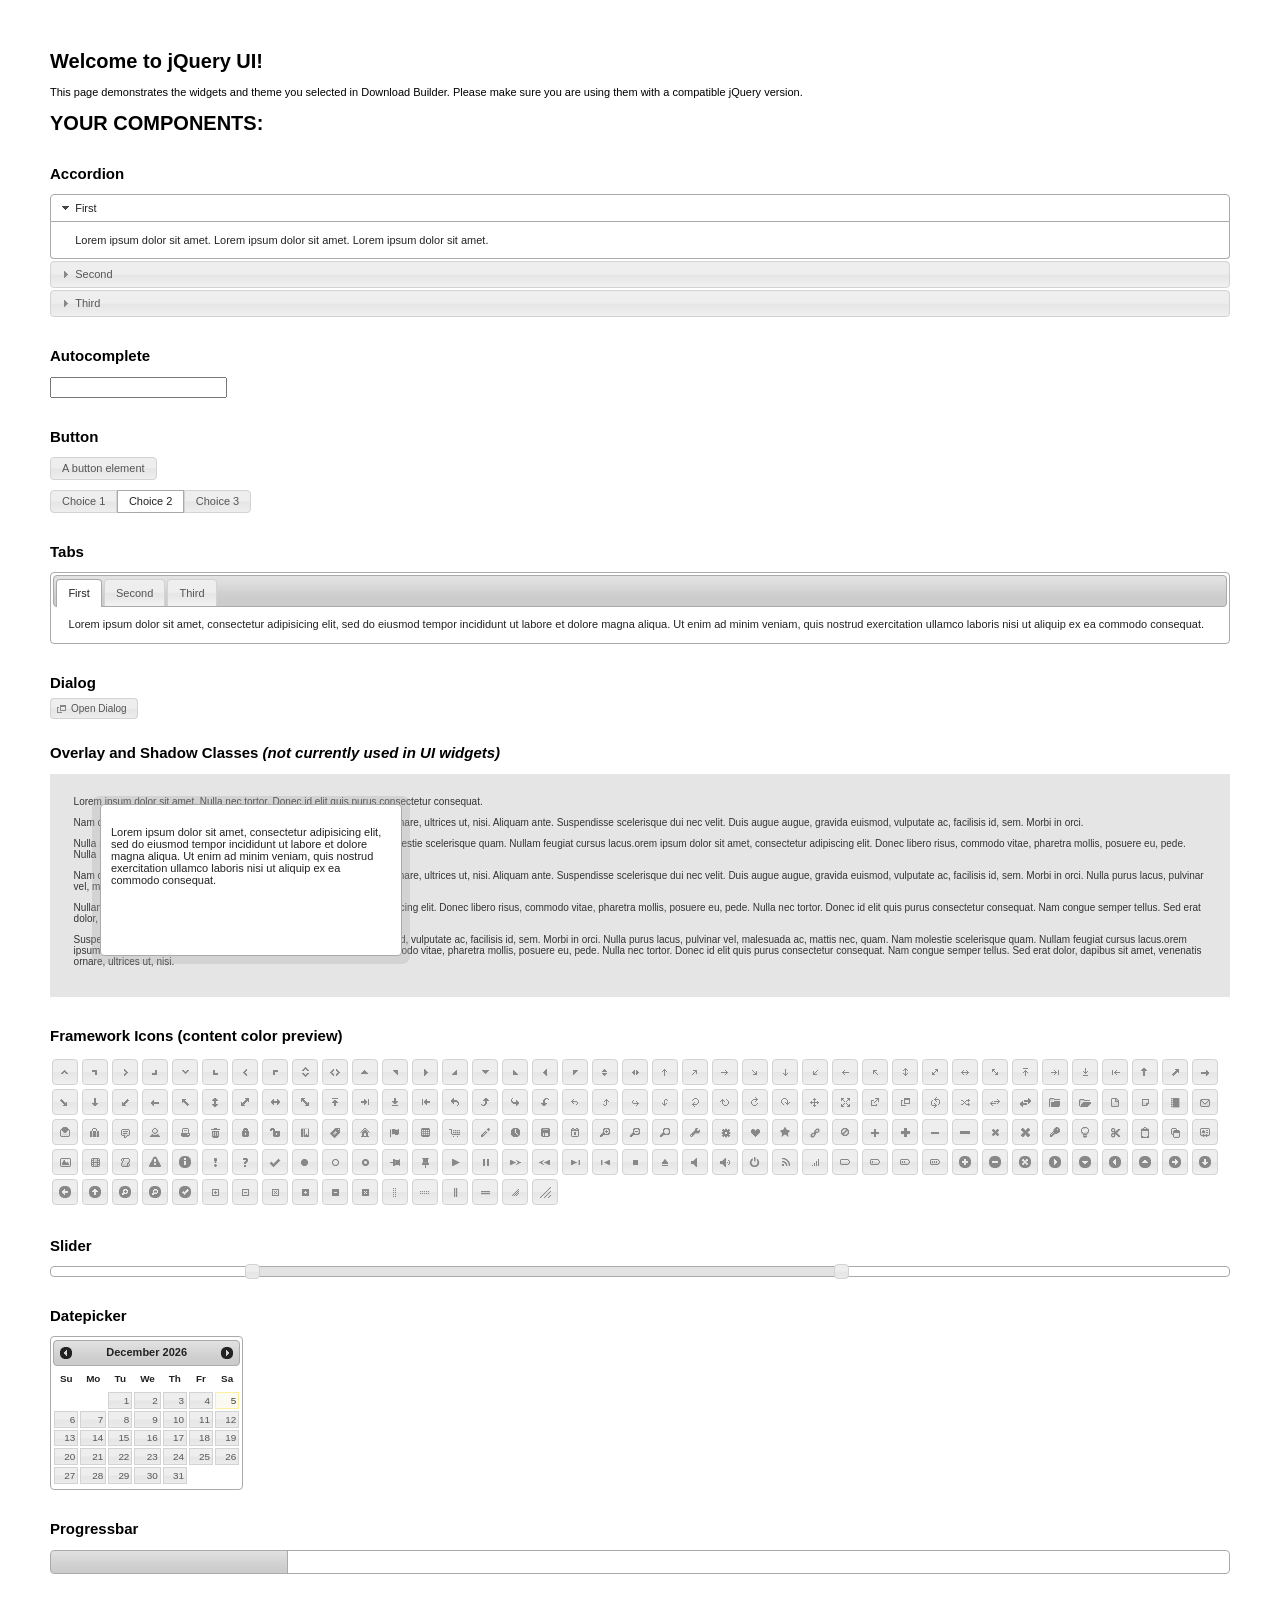
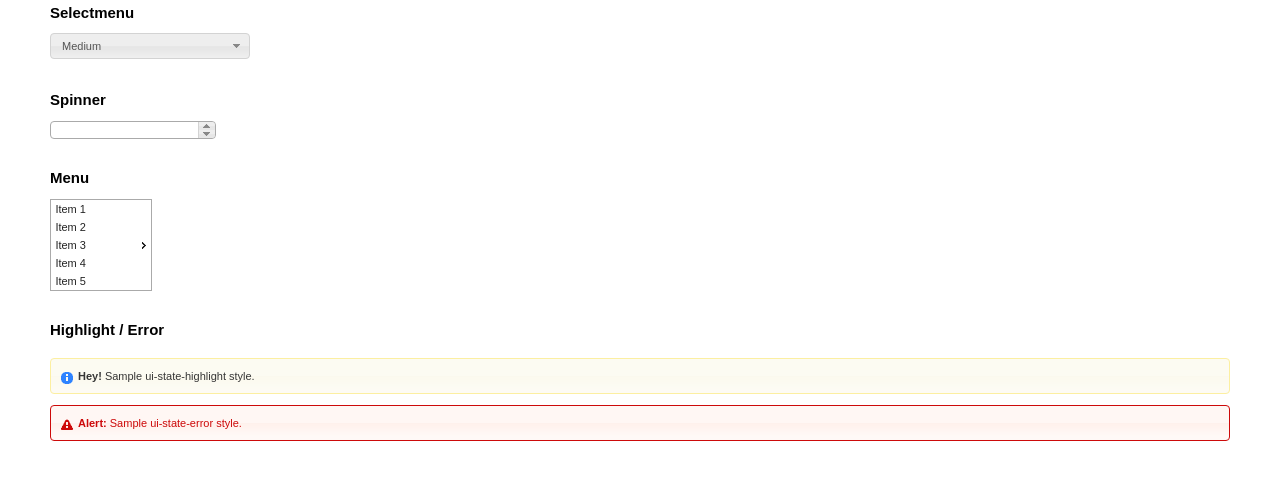
<file: assets/jquery-ui-1.11.4/index.html>
<!doctype html>
<html lang="us">
<head>
	<meta charset="utf-8">
	<title>jQuery UI Example Page</title>
	<link href="jquery-ui.css" rel="stylesheet">
	<style>
	body{
		font: 62.5% "Trebuchet MS", sans-serif;
		margin: 50px;
	}
	.demoHeaders {
		margin-top: 2em;
	}
	#dialog-link {
		padding: .4em 1em .4em 20px;
		text-decoration: none;
		position: relative;
	}
	#dialog-link span.ui-icon {
		margin: 0 5px 0 0;
		position: absolute;
		left: .2em;
		top: 50%;
		margin-top: -8px;
	}
	#icons {
		margin: 0;
		padding: 0;
	}
	#icons li {
		margin: 2px;
		position: relative;
		padding: 4px 0;
		cursor: pointer;
		float: left;
		list-style: none;
	}
	#icons span.ui-icon {
		float: left;
		margin: 0 4px;
	}
	.fakewindowcontain .ui-widget-overlay {
		position: absolute;
	}
	select {
		width: 200px;
	}
	</style>
</head>
<body>

<h1>Welcome to jQuery UI!</h1>

<div class="ui-widget">
	<p>This page demonstrates the widgets and theme you selected in Download Builder. Please make sure you are using them with a compatible jQuery version.</p>
</div>

<h1>YOUR COMPONENTS:</h1>


<!-- Accordion -->
<h2 class="demoHeaders">Accordion</h2>
<div id="accordion">
	<h3>First</h3>
	<div>Lorem ipsum dolor sit amet. Lorem ipsum dolor sit amet. Lorem ipsum dolor sit amet.</div>
	<h3>Second</h3>
	<div>Phasellus mattis tincidunt nibh.</div>
	<h3>Third</h3>
	<div>Nam dui erat, auctor a, dignissim quis.</div>
</div>



<!-- Autocomplete -->
<h2 class="demoHeaders">Autocomplete</h2>
<div>
	<input id="autocomplete" title="type &quot;a&quot;">
</div>



<!-- Button -->
<h2 class="demoHeaders">Button</h2>
<button id="button">A button element</button>
<form style="margin-top: 1em;">
	<div id="radioset">
		<input type="radio" id="radio1" name="radio"><label for="radio1">Choice 1</label>
		<input type="radio" id="radio2" name="radio" checked="checked"><label for="radio2">Choice 2</label>
		<input type="radio" id="radio3" name="radio"><label for="radio3">Choice 3</label>
	</div>
</form>



<!-- Tabs -->
<h2 class="demoHeaders">Tabs</h2>
<div id="tabs">
	<ul>
		<li><a href="#tabs-1">First</a></li>
		<li><a href="#tabs-2">Second</a></li>
		<li><a href="#tabs-3">Third</a></li>
	</ul>
	<div id="tabs-1">Lorem ipsum dolor sit amet, consectetur adipisicing elit, sed do eiusmod tempor incididunt ut labore et dolore magna aliqua. Ut enim ad minim veniam, quis nostrud exercitation ullamco laboris nisi ut aliquip ex ea commodo consequat.</div>
	<div id="tabs-2">Phasellus mattis tincidunt nibh. Cras orci urna, blandit id, pretium vel, aliquet ornare, felis. Maecenas scelerisque sem non nisl. Fusce sed lorem in enim dictum bibendum.</div>
	<div id="tabs-3">Nam dui erat, auctor a, dignissim quis, sollicitudin eu, felis. Pellentesque nisi urna, interdum eget, sagittis et, consequat vestibulum, lacus. Mauris porttitor ullamcorper augue.</div>
</div>



<!-- Dialog NOTE: Dialog is not generated by UI in this demo so it can be visually styled in themeroller-->
<h2 class="demoHeaders">Dialog</h2>
<p><a href="#" id="dialog-link" class="ui-state-default ui-corner-all"><span class="ui-icon ui-icon-newwin"></span>Open Dialog</a></p>

<h2 class="demoHeaders">Overlay and Shadow Classes <em>(not currently used in UI widgets)</em></h2>
<div style="position: relative; width: 96%; height: 200px; padding:1% 2%; overflow:hidden;" class="fakewindowcontain">
	<p>Lorem ipsum dolor sit amet,  Nulla nec tortor. Donec id elit quis purus consectetur consequat. </p><p>Nam congue semper tellus. Sed erat dolor, dapibus sit amet, venenatis ornare, ultrices ut, nisi. Aliquam ante. Suspendisse scelerisque dui nec velit. Duis augue augue, gravida euismod, vulputate ac, facilisis id, sem. Morbi in orci. </p><p>Nulla purus lacus, pulvinar vel, malesuada ac, mattis nec, quam. Nam molestie scelerisque quam. Nullam feugiat cursus lacus.orem ipsum dolor sit amet, consectetur adipiscing elit. Donec libero risus, commodo vitae, pharetra mollis, posuere eu, pede. Nulla nec tortor. Donec id elit quis purus consectetur consequat. </p><p>Nam congue semper tellus. Sed erat dolor, dapibus sit amet, venenatis ornare, ultrices ut, nisi. Aliquam ante. Suspendisse scelerisque dui nec velit. Duis augue augue, gravida euismod, vulputate ac, facilisis id, sem. Morbi in orci. Nulla purus lacus, pulvinar vel, malesuada ac, mattis nec, quam. Nam molestie scelerisque quam. </p><p>Nullam feugiat cursus lacus.orem ipsum dolor sit amet, consectetur adipiscing elit. Donec libero risus, commodo vitae, pharetra mollis, posuere eu, pede. Nulla nec tortor. Donec id elit quis purus consectetur consequat. Nam congue semper tellus. Sed erat dolor, dapibus sit amet, venenatis ornare, ultrices ut, nisi. Aliquam ante. </p><p>Suspendisse scelerisque dui nec velit. Duis augue augue, gravida euismod, vulputate ac, facilisis id, sem. Morbi in orci. Nulla purus lacus, pulvinar vel, malesuada ac, mattis nec, quam. Nam molestie scelerisque quam. Nullam feugiat cursus lacus.orem ipsum dolor sit amet, consectetur adipiscing elit. Donec libero risus, commodo vitae, pharetra mollis, posuere eu, pede. Nulla nec tortor. Donec id elit quis purus consectetur consequat. Nam congue semper tellus. Sed erat dolor, dapibus sit amet, venenatis ornare, ultrices ut, nisi. </p>

	<!-- ui-dialog -->
	<div class="ui-overlay"><div class="ui-widget-overlay"></div><div class="ui-widget-shadow ui-corner-all" style="width: 302px; height: 152px; position: absolute; left: 50px; top: 30px;"></div></div>
	<div style="position: absolute; width: 280px; height: 130px;left: 50px; top: 30px; padding: 10px;" class="ui-widget ui-widget-content ui-corner-all">
		<div class="ui-dialog-content ui-widget-content" style="background: none; border: 0;">
			<p>Lorem ipsum dolor sit amet, consectetur adipisicing elit, sed do eiusmod tempor incididunt ut labore et dolore magna aliqua. Ut enim ad minim veniam, quis nostrud exercitation ullamco laboris nisi ut aliquip ex ea commodo consequat.</p>
		</div>
	</div>

</div>

<!-- ui-dialog -->
<div id="dialog" title="Dialog Title">
	<p>Lorem ipsum dolor sit amet, consectetur adipisicing elit, sed do eiusmod tempor incididunt ut labore et dolore magna aliqua. Ut enim ad minim veniam, quis nostrud exercitation ullamco laboris nisi ut aliquip ex ea commodo consequat.</p>
</div>



<h2 class="demoHeaders">Framework Icons (content color preview)</h2>
<ul id="icons" class="ui-widget ui-helper-clearfix">
	<li class="ui-state-default ui-corner-all" title=".ui-icon-carat-1-n"><span class="ui-icon ui-icon-carat-1-n"></span></li>
	<li class="ui-state-default ui-corner-all" title=".ui-icon-carat-1-ne"><span class="ui-icon ui-icon-carat-1-ne"></span></li>
	<li class="ui-state-default ui-corner-all" title=".ui-icon-carat-1-e"><span class="ui-icon ui-icon-carat-1-e"></span></li>
	<li class="ui-state-default ui-corner-all" title=".ui-icon-carat-1-se"><span class="ui-icon ui-icon-carat-1-se"></span></li>
	<li class="ui-state-default ui-corner-all" title=".ui-icon-carat-1-s"><span class="ui-icon ui-icon-carat-1-s"></span></li>
	<li class="ui-state-default ui-corner-all" title=".ui-icon-carat-1-sw"><span class="ui-icon ui-icon-carat-1-sw"></span></li>
	<li class="ui-state-default ui-corner-all" title=".ui-icon-carat-1-w"><span class="ui-icon ui-icon-carat-1-w"></span></li>
	<li class="ui-state-default ui-corner-all" title=".ui-icon-carat-1-nw"><span class="ui-icon ui-icon-carat-1-nw"></span></li>
	<li class="ui-state-default ui-corner-all" title=".ui-icon-carat-2-n-s"><span class="ui-icon ui-icon-carat-2-n-s"></span></li>
	<li class="ui-state-default ui-corner-all" title=".ui-icon-carat-2-e-w"><span class="ui-icon ui-icon-carat-2-e-w"></span></li>
	<li class="ui-state-default ui-corner-all" title=".ui-icon-triangle-1-n"><span class="ui-icon ui-icon-triangle-1-n"></span></li>
	<li class="ui-state-default ui-corner-all" title=".ui-icon-triangle-1-ne"><span class="ui-icon ui-icon-triangle-1-ne"></span></li>
	<li class="ui-state-default ui-corner-all" title=".ui-icon-triangle-1-e"><span class="ui-icon ui-icon-triangle-1-e"></span></li>
	<li class="ui-state-default ui-corner-all" title=".ui-icon-triangle-1-se"><span class="ui-icon ui-icon-triangle-1-se"></span></li>
	<li class="ui-state-default ui-corner-all" title=".ui-icon-triangle-1-s"><span class="ui-icon ui-icon-triangle-1-s"></span></li>
	<li class="ui-state-default ui-corner-all" title=".ui-icon-triangle-1-sw"><span class="ui-icon ui-icon-triangle-1-sw"></span></li>
	<li class="ui-state-default ui-corner-all" title=".ui-icon-triangle-1-w"><span class="ui-icon ui-icon-triangle-1-w"></span></li>
	<li class="ui-state-default ui-corner-all" title=".ui-icon-triangle-1-nw"><span class="ui-icon ui-icon-triangle-1-nw"></span></li>
	<li class="ui-state-default ui-corner-all" title=".ui-icon-triangle-2-n-s"><span class="ui-icon ui-icon-triangle-2-n-s"></span></li>
	<li class="ui-state-default ui-corner-all" title=".ui-icon-triangle-2-e-w"><span class="ui-icon ui-icon-triangle-2-e-w"></span></li>
	<li class="ui-state-default ui-corner-all" title=".ui-icon-arrow-1-n"><span class="ui-icon ui-icon-arrow-1-n"></span></li>
	<li class="ui-state-default ui-corner-all" title=".ui-icon-arrow-1-ne"><span class="ui-icon ui-icon-arrow-1-ne"></span></li>
	<li class="ui-state-default ui-corner-all" title=".ui-icon-arrow-1-e"><span class="ui-icon ui-icon-arrow-1-e"></span></li>
	<li class="ui-state-default ui-corner-all" title=".ui-icon-arrow-1-se"><span class="ui-icon ui-icon-arrow-1-se"></span></li>
	<li class="ui-state-default ui-corner-all" title=".ui-icon-arrow-1-s"><span class="ui-icon ui-icon-arrow-1-s"></span></li>
	<li class="ui-state-default ui-corner-all" title=".ui-icon-arrow-1-sw"><span class="ui-icon ui-icon-arrow-1-sw"></span></li>
	<li class="ui-state-default ui-corner-all" title=".ui-icon-arrow-1-w"><span class="ui-icon ui-icon-arrow-1-w"></span></li>
	<li class="ui-state-default ui-corner-all" title=".ui-icon-arrow-1-nw"><span class="ui-icon ui-icon-arrow-1-nw"></span></li>
	<li class="ui-state-default ui-corner-all" title=".ui-icon-arrow-2-n-s"><span class="ui-icon ui-icon-arrow-2-n-s"></span></li>
	<li class="ui-state-default ui-corner-all" title=".ui-icon-arrow-2-ne-sw"><span class="ui-icon ui-icon-arrow-2-ne-sw"></span></li>
	<li class="ui-state-default ui-corner-all" title=".ui-icon-arrow-2-e-w"><span class="ui-icon ui-icon-arrow-2-e-w"></span></li>
	<li class="ui-state-default ui-corner-all" title=".ui-icon-arrow-2-se-nw"><span class="ui-icon ui-icon-arrow-2-se-nw"></span></li>
	<li class="ui-state-default ui-corner-all" title=".ui-icon-arrowstop-1-n"><span class="ui-icon ui-icon-arrowstop-1-n"></span></li>
	<li class="ui-state-default ui-corner-all" title=".ui-icon-arrowstop-1-e"><span class="ui-icon ui-icon-arrowstop-1-e"></span></li>
	<li class="ui-state-default ui-corner-all" title=".ui-icon-arrowstop-1-s"><span class="ui-icon ui-icon-arrowstop-1-s"></span></li>
	<li class="ui-state-default ui-corner-all" title=".ui-icon-arrowstop-1-w"><span class="ui-icon ui-icon-arrowstop-1-w"></span></li>
	<li class="ui-state-default ui-corner-all" title=".ui-icon-arrowthick-1-n"><span class="ui-icon ui-icon-arrowthick-1-n"></span></li>
	<li class="ui-state-default ui-corner-all" title=".ui-icon-arrowthick-1-ne"><span class="ui-icon ui-icon-arrowthick-1-ne"></span></li>
	<li class="ui-state-default ui-corner-all" title=".ui-icon-arrowthick-1-e"><span class="ui-icon ui-icon-arrowthick-1-e"></span></li>
	<li class="ui-state-default ui-corner-all" title=".ui-icon-arrowthick-1-se"><span class="ui-icon ui-icon-arrowthick-1-se"></span></li>
	<li class="ui-state-default ui-corner-all" title=".ui-icon-arrowthick-1-s"><span class="ui-icon ui-icon-arrowthick-1-s"></span></li>
	<li class="ui-state-default ui-corner-all" title=".ui-icon-arrowthick-1-sw"><span class="ui-icon ui-icon-arrowthick-1-sw"></span></li>
	<li class="ui-state-default ui-corner-all" title=".ui-icon-arrowthick-1-w"><span class="ui-icon ui-icon-arrowthick-1-w"></span></li>
	<li class="ui-state-default ui-corner-all" title=".ui-icon-arrowthick-1-nw"><span class="ui-icon ui-icon-arrowthick-1-nw"></span></li>
	<li class="ui-state-default ui-corner-all" title=".ui-icon-arrowthick-2-n-s"><span class="ui-icon ui-icon-arrowthick-2-n-s"></span></li>
	<li class="ui-state-default ui-corner-all" title=".ui-icon-arrowthick-2-ne-sw"><span class="ui-icon ui-icon-arrowthick-2-ne-sw"></span></li>
	<li class="ui-state-default ui-corner-all" title=".ui-icon-arrowthick-2-e-w"><span class="ui-icon ui-icon-arrowthick-2-e-w"></span></li>
	<li class="ui-state-default ui-corner-all" title=".ui-icon-arrowthick-2-se-nw"><span class="ui-icon ui-icon-arrowthick-2-se-nw"></span></li>
	<li class="ui-state-default ui-corner-all" title=".ui-icon-arrowthickstop-1-n"><span class="ui-icon ui-icon-arrowthickstop-1-n"></span></li>
	<li class="ui-state-default ui-corner-all" title=".ui-icon-arrowthickstop-1-e"><span class="ui-icon ui-icon-arrowthickstop-1-e"></span></li>
	<li class="ui-state-default ui-corner-all" title=".ui-icon-arrowthickstop-1-s"><span class="ui-icon ui-icon-arrowthickstop-1-s"></span></li>
	<li class="ui-state-default ui-corner-all" title=".ui-icon-arrowthickstop-1-w"><span class="ui-icon ui-icon-arrowthickstop-1-w"></span></li>
	<li class="ui-state-default ui-corner-all" title=".ui-icon-arrowreturnthick-1-w"><span class="ui-icon ui-icon-arrowreturnthick-1-w"></span></li>
	<li class="ui-state-default ui-corner-all" title=".ui-icon-arrowreturnthick-1-n"><span class="ui-icon ui-icon-arrowreturnthick-1-n"></span></li>
	<li class="ui-state-default ui-corner-all" title=".ui-icon-arrowreturnthick-1-e"><span class="ui-icon ui-icon-arrowreturnthick-1-e"></span></li>
	<li class="ui-state-default ui-corner-all" title=".ui-icon-arrowreturnthick-1-s"><span class="ui-icon ui-icon-arrowreturnthick-1-s"></span></li>
	<li class="ui-state-default ui-corner-all" title=".ui-icon-arrowreturn-1-w"><span class="ui-icon ui-icon-arrowreturn-1-w"></span></li>
	<li class="ui-state-default ui-corner-all" title=".ui-icon-arrowreturn-1-n"><span class="ui-icon ui-icon-arrowreturn-1-n"></span></li>
	<li class="ui-state-default ui-corner-all" title=".ui-icon-arrowreturn-1-e"><span class="ui-icon ui-icon-arrowreturn-1-e"></span></li>
	<li class="ui-state-default ui-corner-all" title=".ui-icon-arrowreturn-1-s"><span class="ui-icon ui-icon-arrowreturn-1-s"></span></li>
	<li class="ui-state-default ui-corner-all" title=".ui-icon-arrowrefresh-1-w"><span class="ui-icon ui-icon-arrowrefresh-1-w"></span></li>
	<li class="ui-state-default ui-corner-all" title=".ui-icon-arrowrefresh-1-n"><span class="ui-icon ui-icon-arrowrefresh-1-n"></span></li>
	<li class="ui-state-default ui-corner-all" title=".ui-icon-arrowrefresh-1-e"><span class="ui-icon ui-icon-arrowrefresh-1-e"></span></li>
	<li class="ui-state-default ui-corner-all" title=".ui-icon-arrowrefresh-1-s"><span class="ui-icon ui-icon-arrowrefresh-1-s"></span></li>
	<li class="ui-state-default ui-corner-all" title=".ui-icon-arrow-4"><span class="ui-icon ui-icon-arrow-4"></span></li>
	<li class="ui-state-default ui-corner-all" title=".ui-icon-arrow-4-diag"><span class="ui-icon ui-icon-arrow-4-diag"></span></li>
	<li class="ui-state-default ui-corner-all" title=".ui-icon-extlink"><span class="ui-icon ui-icon-extlink"></span></li>
	<li class="ui-state-default ui-corner-all" title=".ui-icon-newwin"><span class="ui-icon ui-icon-newwin"></span></li>
	<li class="ui-state-default ui-corner-all" title=".ui-icon-refresh"><span class="ui-icon ui-icon-refresh"></span></li>
	<li class="ui-state-default ui-corner-all" title=".ui-icon-shuffle"><span class="ui-icon ui-icon-shuffle"></span></li>
	<li class="ui-state-default ui-corner-all" title=".ui-icon-transfer-e-w"><span class="ui-icon ui-icon-transfer-e-w"></span></li>
	<li class="ui-state-default ui-corner-all" title=".ui-icon-transferthick-e-w"><span class="ui-icon ui-icon-transferthick-e-w"></span></li>
	<li class="ui-state-default ui-corner-all" title=".ui-icon-folder-collapsed"><span class="ui-icon ui-icon-folder-collapsed"></span></li>
	<li class="ui-state-default ui-corner-all" title=".ui-icon-folder-open"><span class="ui-icon ui-icon-folder-open"></span></li>
	<li class="ui-state-default ui-corner-all" title=".ui-icon-document"><span class="ui-icon ui-icon-document"></span></li>
	<li class="ui-state-default ui-corner-all" title=".ui-icon-document-b"><span class="ui-icon ui-icon-document-b"></span></li>
	<li class="ui-state-default ui-corner-all" title=".ui-icon-note"><span class="ui-icon ui-icon-note"></span></li>
	<li class="ui-state-default ui-corner-all" title=".ui-icon-mail-closed"><span class="ui-icon ui-icon-mail-closed"></span></li>
	<li class="ui-state-default ui-corner-all" title=".ui-icon-mail-open"><span class="ui-icon ui-icon-mail-open"></span></li>
	<li class="ui-state-default ui-corner-all" title=".ui-icon-suitcase"><span class="ui-icon ui-icon-suitcase"></span></li>
	<li class="ui-state-default ui-corner-all" title=".ui-icon-comment"><span class="ui-icon ui-icon-comment"></span></li>
	<li class="ui-state-default ui-corner-all" title=".ui-icon-person"><span class="ui-icon ui-icon-person"></span></li>
	<li class="ui-state-default ui-corner-all" title=".ui-icon-print"><span class="ui-icon ui-icon-print"></span></li>
	<li class="ui-state-default ui-corner-all" title=".ui-icon-trash"><span class="ui-icon ui-icon-trash"></span></li>
	<li class="ui-state-default ui-corner-all" title=".ui-icon-locked"><span class="ui-icon ui-icon-locked"></span></li>
	<li class="ui-state-default ui-corner-all" title=".ui-icon-unlocked"><span class="ui-icon ui-icon-unlocked"></span></li>
	<li class="ui-state-default ui-corner-all" title=".ui-icon-bookmark"><span class="ui-icon ui-icon-bookmark"></span></li>
	<li class="ui-state-default ui-corner-all" title=".ui-icon-tag"><span class="ui-icon ui-icon-tag"></span></li>
	<li class="ui-state-default ui-corner-all" title=".ui-icon-home"><span class="ui-icon ui-icon-home"></span></li>
	<li class="ui-state-default ui-corner-all" title=".ui-icon-flag"><span class="ui-icon ui-icon-flag"></span></li>
	<li class="ui-state-default ui-corner-all" title=".ui-icon-calculator"><span class="ui-icon ui-icon-calculator"></span></li>
	<li class="ui-state-default ui-corner-all" title=".ui-icon-cart"><span class="ui-icon ui-icon-cart"></span></li>
	<li class="ui-state-default ui-corner-all" title=".ui-icon-pencil"><span class="ui-icon ui-icon-pencil"></span></li>
	<li class="ui-state-default ui-corner-all" title=".ui-icon-clock"><span class="ui-icon ui-icon-clock"></span></li>
	<li class="ui-state-default ui-corner-all" title=".ui-icon-disk"><span class="ui-icon ui-icon-disk"></span></li>
	<li class="ui-state-default ui-corner-all" title=".ui-icon-calendar"><span class="ui-icon ui-icon-calendar"></span></li>
	<li class="ui-state-default ui-corner-all" title=".ui-icon-zoomin"><span class="ui-icon ui-icon-zoomin"></span></li>
	<li class="ui-state-default ui-corner-all" title=".ui-icon-zoomout"><span class="ui-icon ui-icon-zoomout"></span></li>
	<li class="ui-state-default ui-corner-all" title=".ui-icon-search"><span class="ui-icon ui-icon-search"></span></li>
	<li class="ui-state-default ui-corner-all" title=".ui-icon-wrench"><span class="ui-icon ui-icon-wrench"></span></li>
	<li class="ui-state-default ui-corner-all" title=".ui-icon-gear"><span class="ui-icon ui-icon-gear"></span></li>
	<li class="ui-state-default ui-corner-all" title=".ui-icon-heart"><span class="ui-icon ui-icon-heart"></span></li>
	<li class="ui-state-default ui-corner-all" title=".ui-icon-star"><span class="ui-icon ui-icon-star"></span></li>
	<li class="ui-state-default ui-corner-all" title=".ui-icon-link"><span class="ui-icon ui-icon-link"></span></li>
	<li class="ui-state-default ui-corner-all" title=".ui-icon-cancel"><span class="ui-icon ui-icon-cancel"></span></li>
	<li class="ui-state-default ui-corner-all" title=".ui-icon-plus"><span class="ui-icon ui-icon-plus"></span></li>
	<li class="ui-state-default ui-corner-all" title=".ui-icon-plusthick"><span class="ui-icon ui-icon-plusthick"></span></li>
	<li class="ui-state-default ui-corner-all" title=".ui-icon-minus"><span class="ui-icon ui-icon-minus"></span></li>
	<li class="ui-state-default ui-corner-all" title=".ui-icon-minusthick"><span class="ui-icon ui-icon-minusthick"></span></li>
	<li class="ui-state-default ui-corner-all" title=".ui-icon-close"><span class="ui-icon ui-icon-close"></span></li>
	<li class="ui-state-default ui-corner-all" title=".ui-icon-closethick"><span class="ui-icon ui-icon-closethick"></span></li>
	<li class="ui-state-default ui-corner-all" title=".ui-icon-key"><span class="ui-icon ui-icon-key"></span></li>
	<li class="ui-state-default ui-corner-all" title=".ui-icon-lightbulb"><span class="ui-icon ui-icon-lightbulb"></span></li>
	<li class="ui-state-default ui-corner-all" title=".ui-icon-scissors"><span class="ui-icon ui-icon-scissors"></span></li>
	<li class="ui-state-default ui-corner-all" title=".ui-icon-clipboard"><span class="ui-icon ui-icon-clipboard"></span></li>
	<li class="ui-state-default ui-corner-all" title=".ui-icon-copy"><span class="ui-icon ui-icon-copy"></span></li>
	<li class="ui-state-default ui-corner-all" title=".ui-icon-contact"><span class="ui-icon ui-icon-contact"></span></li>
	<li class="ui-state-default ui-corner-all" title=".ui-icon-image"><span class="ui-icon ui-icon-image"></span></li>
	<li class="ui-state-default ui-corner-all" title=".ui-icon-video"><span class="ui-icon ui-icon-video"></span></li>
	<li class="ui-state-default ui-corner-all" title=".ui-icon-script"><span class="ui-icon ui-icon-script"></span></li>
	<li class="ui-state-default ui-corner-all" title=".ui-icon-alert"><span class="ui-icon ui-icon-alert"></span></li>
	<li class="ui-state-default ui-corner-all" title=".ui-icon-info"><span class="ui-icon ui-icon-info"></span></li>
	<li class="ui-state-default ui-corner-all" title=".ui-icon-notice"><span class="ui-icon ui-icon-notice"></span></li>
	<li class="ui-state-default ui-corner-all" title=".ui-icon-help"><span class="ui-icon ui-icon-help"></span></li>
	<li class="ui-state-default ui-corner-all" title=".ui-icon-check"><span class="ui-icon ui-icon-check"></span></li>
	<li class="ui-state-default ui-corner-all" title=".ui-icon-bullet"><span class="ui-icon ui-icon-bullet"></span></li>
	<li class="ui-state-default ui-corner-all" title=".ui-icon-radio-off"><span class="ui-icon ui-icon-radio-off"></span></li>
	<li class="ui-state-default ui-corner-all" title=".ui-icon-radio-on"><span class="ui-icon ui-icon-radio-on"></span></li>
	<li class="ui-state-default ui-corner-all" title=".ui-icon-pin-w"><span class="ui-icon ui-icon-pin-w"></span></li>
	<li class="ui-state-default ui-corner-all" title=".ui-icon-pin-s"><span class="ui-icon ui-icon-pin-s"></span></li>
	<li class="ui-state-default ui-corner-all" title=".ui-icon-play"><span class="ui-icon ui-icon-play"></span></li>
	<li class="ui-state-default ui-corner-all" title=".ui-icon-pause"><span class="ui-icon ui-icon-pause"></span></li>
	<li class="ui-state-default ui-corner-all" title=".ui-icon-seek-next"><span class="ui-icon ui-icon-seek-next"></span></li>
	<li class="ui-state-default ui-corner-all" title=".ui-icon-seek-prev"><span class="ui-icon ui-icon-seek-prev"></span></li>
	<li class="ui-state-default ui-corner-all" title=".ui-icon-seek-end"><span class="ui-icon ui-icon-seek-end"></span></li>
	<li class="ui-state-default ui-corner-all" title=".ui-icon-seek-first"><span class="ui-icon ui-icon-seek-first"></span></li>
	<li class="ui-state-default ui-corner-all" title=".ui-icon-stop"><span class="ui-icon ui-icon-stop"></span></li>
	<li class="ui-state-default ui-corner-all" title=".ui-icon-eject"><span class="ui-icon ui-icon-eject"></span></li>
	<li class="ui-state-default ui-corner-all" title=".ui-icon-volume-off"><span class="ui-icon ui-icon-volume-off"></span></li>
	<li class="ui-state-default ui-corner-all" title=".ui-icon-volume-on"><span class="ui-icon ui-icon-volume-on"></span></li>
	<li class="ui-state-default ui-corner-all" title=".ui-icon-power"><span class="ui-icon ui-icon-power"></span></li>
	<li class="ui-state-default ui-corner-all" title=".ui-icon-signal-diag"><span class="ui-icon ui-icon-signal-diag"></span></li>
	<li class="ui-state-default ui-corner-all" title=".ui-icon-signal"><span class="ui-icon ui-icon-signal"></span></li>
	<li class="ui-state-default ui-corner-all" title=".ui-icon-battery-0"><span class="ui-icon ui-icon-battery-0"></span></li>
	<li class="ui-state-default ui-corner-all" title=".ui-icon-battery-1"><span class="ui-icon ui-icon-battery-1"></span></li>
	<li class="ui-state-default ui-corner-all" title=".ui-icon-battery-2"><span class="ui-icon ui-icon-battery-2"></span></li>
	<li class="ui-state-default ui-corner-all" title=".ui-icon-battery-3"><span class="ui-icon ui-icon-battery-3"></span></li>
	<li class="ui-state-default ui-corner-all" title=".ui-icon-circle-plus"><span class="ui-icon ui-icon-circle-plus"></span></li>
	<li class="ui-state-default ui-corner-all" title=".ui-icon-circle-minus"><span class="ui-icon ui-icon-circle-minus"></span></li>
	<li class="ui-state-default ui-corner-all" title=".ui-icon-circle-close"><span class="ui-icon ui-icon-circle-close"></span></li>
	<li class="ui-state-default ui-corner-all" title=".ui-icon-circle-triangle-e"><span class="ui-icon ui-icon-circle-triangle-e"></span></li>
	<li class="ui-state-default ui-corner-all" title=".ui-icon-circle-triangle-s"><span class="ui-icon ui-icon-circle-triangle-s"></span></li>
	<li class="ui-state-default ui-corner-all" title=".ui-icon-circle-triangle-w"><span class="ui-icon ui-icon-circle-triangle-w"></span></li>
	<li class="ui-state-default ui-corner-all" title=".ui-icon-circle-triangle-n"><span class="ui-icon ui-icon-circle-triangle-n"></span></li>
	<li class="ui-state-default ui-corner-all" title=".ui-icon-circle-arrow-e"><span class="ui-icon ui-icon-circle-arrow-e"></span></li>
	<li class="ui-state-default ui-corner-all" title=".ui-icon-circle-arrow-s"><span class="ui-icon ui-icon-circle-arrow-s"></span></li>
	<li class="ui-state-default ui-corner-all" title=".ui-icon-circle-arrow-w"><span class="ui-icon ui-icon-circle-arrow-w"></span></li>
	<li class="ui-state-default ui-corner-all" title=".ui-icon-circle-arrow-n"><span class="ui-icon ui-icon-circle-arrow-n"></span></li>
	<li class="ui-state-default ui-corner-all" title=".ui-icon-circle-zoomin"><span class="ui-icon ui-icon-circle-zoomin"></span></li>
	<li class="ui-state-default ui-corner-all" title=".ui-icon-circle-zoomout"><span class="ui-icon ui-icon-circle-zoomout"></span></li>
	<li class="ui-state-default ui-corner-all" title=".ui-icon-circle-check"><span class="ui-icon ui-icon-circle-check"></span></li>
	<li class="ui-state-default ui-corner-all" title=".ui-icon-circlesmall-plus"><span class="ui-icon ui-icon-circlesmall-plus"></span></li>
	<li class="ui-state-default ui-corner-all" title=".ui-icon-circlesmall-minus"><span class="ui-icon ui-icon-circlesmall-minus"></span></li>
	<li class="ui-state-default ui-corner-all" title=".ui-icon-circlesmall-close"><span class="ui-icon ui-icon-circlesmall-close"></span></li>
	<li class="ui-state-default ui-corner-all" title=".ui-icon-squaresmall-plus"><span class="ui-icon ui-icon-squaresmall-plus"></span></li>
	<li class="ui-state-default ui-corner-all" title=".ui-icon-squaresmall-minus"><span class="ui-icon ui-icon-squaresmall-minus"></span></li>
	<li class="ui-state-default ui-corner-all" title=".ui-icon-squaresmall-close"><span class="ui-icon ui-icon-squaresmall-close"></span></li>
	<li class="ui-state-default ui-corner-all" title=".ui-icon-grip-dotted-vertical"><span class="ui-icon ui-icon-grip-dotted-vertical"></span></li>
	<li class="ui-state-default ui-corner-all" title=".ui-icon-grip-dotted-horizontal"><span class="ui-icon ui-icon-grip-dotted-horizontal"></span></li>
	<li class="ui-state-default ui-corner-all" title=".ui-icon-grip-solid-vertical"><span class="ui-icon ui-icon-grip-solid-vertical"></span></li>
	<li class="ui-state-default ui-corner-all" title=".ui-icon-grip-solid-horizontal"><span class="ui-icon ui-icon-grip-solid-horizontal"></span></li>
	<li class="ui-state-default ui-corner-all" title=".ui-icon-gripsmall-diagonal-se"><span class="ui-icon ui-icon-gripsmall-diagonal-se"></span></li>
	<li class="ui-state-default ui-corner-all" title=".ui-icon-grip-diagonal-se"><span class="ui-icon ui-icon-grip-diagonal-se"></span></li>
</ul>


<!-- Slider -->
<h2 class="demoHeaders">Slider</h2>
<div id="slider"></div>



<!-- Datepicker -->
<h2 class="demoHeaders">Datepicker</h2>
<div id="datepicker"></div>



<!-- Progressbar -->
<h2 class="demoHeaders">Progressbar</h2>
<div id="progressbar"></div>



<!-- Progressbar -->
<h2 class="demoHeaders">Selectmenu</h2>
<select id="selectmenu">
	<option>Slower</option>
	<option>Slow</option>
	<option selected="selected">Medium</option>
	<option>Fast</option>
	<option>Faster</option>
</select>



<!-- Spinner -->
<h2 class="demoHeaders">Spinner</h2>
<input id="spinner">



<!-- Menu -->
<h2 class="demoHeaders">Menu</h2>
<ul style="width:100px;" id="menu">
	<li>Item 1</li>
	<li>Item 2</li>
	<li>Item 3
		<ul>
			<li>Item 3-1</li>
			<li>Item 3-2</li>
			<li>Item 3-3</li>
			<li>Item 3-4</li>
			<li>Item 3-5</li>
		</ul>
	</li>
	<li>Item 4</li>
	<li>Item 5</li>
</ul>




<!-- Highlight / Error -->
<h2 class="demoHeaders">Highlight / Error</h2>
<div class="ui-widget">
	<div class="ui-state-highlight ui-corner-all" style="margin-top: 20px; padding: 0 .7em;">
		<p><span class="ui-icon ui-icon-info" style="float: left; margin-right: .3em;"></span>
		<strong>Hey!</strong> Sample ui-state-highlight style.</p>
	</div>
</div>
<br>
<div class="ui-widget">
	<div class="ui-state-error ui-corner-all" style="padding: 0 .7em;">
		<p><span class="ui-icon ui-icon-alert" style="float: left; margin-right: .3em;"></span>
		<strong>Alert:</strong> Sample ui-state-error style.</p>
	</div>
</div>

<script src="external/jquery/jquery.js"></script>
<script src="jquery-ui.js"></script>
<script>

$( "#accordion" ).accordion();



var availableTags = [
	"ActionScript",
	"AppleScript",
	"Asp",
	"BASIC",
	"C",
	"C++",
	"Clojure",
	"COBOL",
	"ColdFusion",
	"Erlang",
	"Fortran",
	"Groovy",
	"Haskell",
	"Java",
	"JavaScript",
	"Lisp",
	"Perl",
	"PHP",
	"Python",
	"Ruby",
	"Scala",
	"Scheme"
];
$( "#autocomplete" ).autocomplete({
	source: availableTags
});



$( "#button" ).button();
$( "#radioset" ).buttonset();



$( "#tabs" ).tabs();



$( "#dialog" ).dialog({
	autoOpen: false,
	width: 400,
	buttons: [
		{
			text: "Ok",
			click: function() {
				$( this ).dialog( "close" );
			}
		},
		{
			text: "Cancel",
			click: function() {
				$( this ).dialog( "close" );
			}
		}
	]
});

// Link to open the dialog
$( "#dialog-link" ).click(function( event ) {
	$( "#dialog" ).dialog( "open" );
	event.preventDefault();
});



$( "#datepicker" ).datepicker({
	inline: true
});



$( "#slider" ).slider({
	range: true,
	values: [ 17, 67 ]
});



$( "#progressbar" ).progressbar({
	value: 20
});



$( "#spinner" ).spinner();



$( "#menu" ).menu();





$( "#selectmenu" ).selectmenu();


// Hover states on the static widgets
$( "#dialog-link, #icons li" ).hover(
	function() {
		$( this ).addClass( "ui-state-hover" );
	},
	function() {
		$( this ).removeClass( "ui-state-hover" );
	}
);
</script>
</body>
</html>
</file>
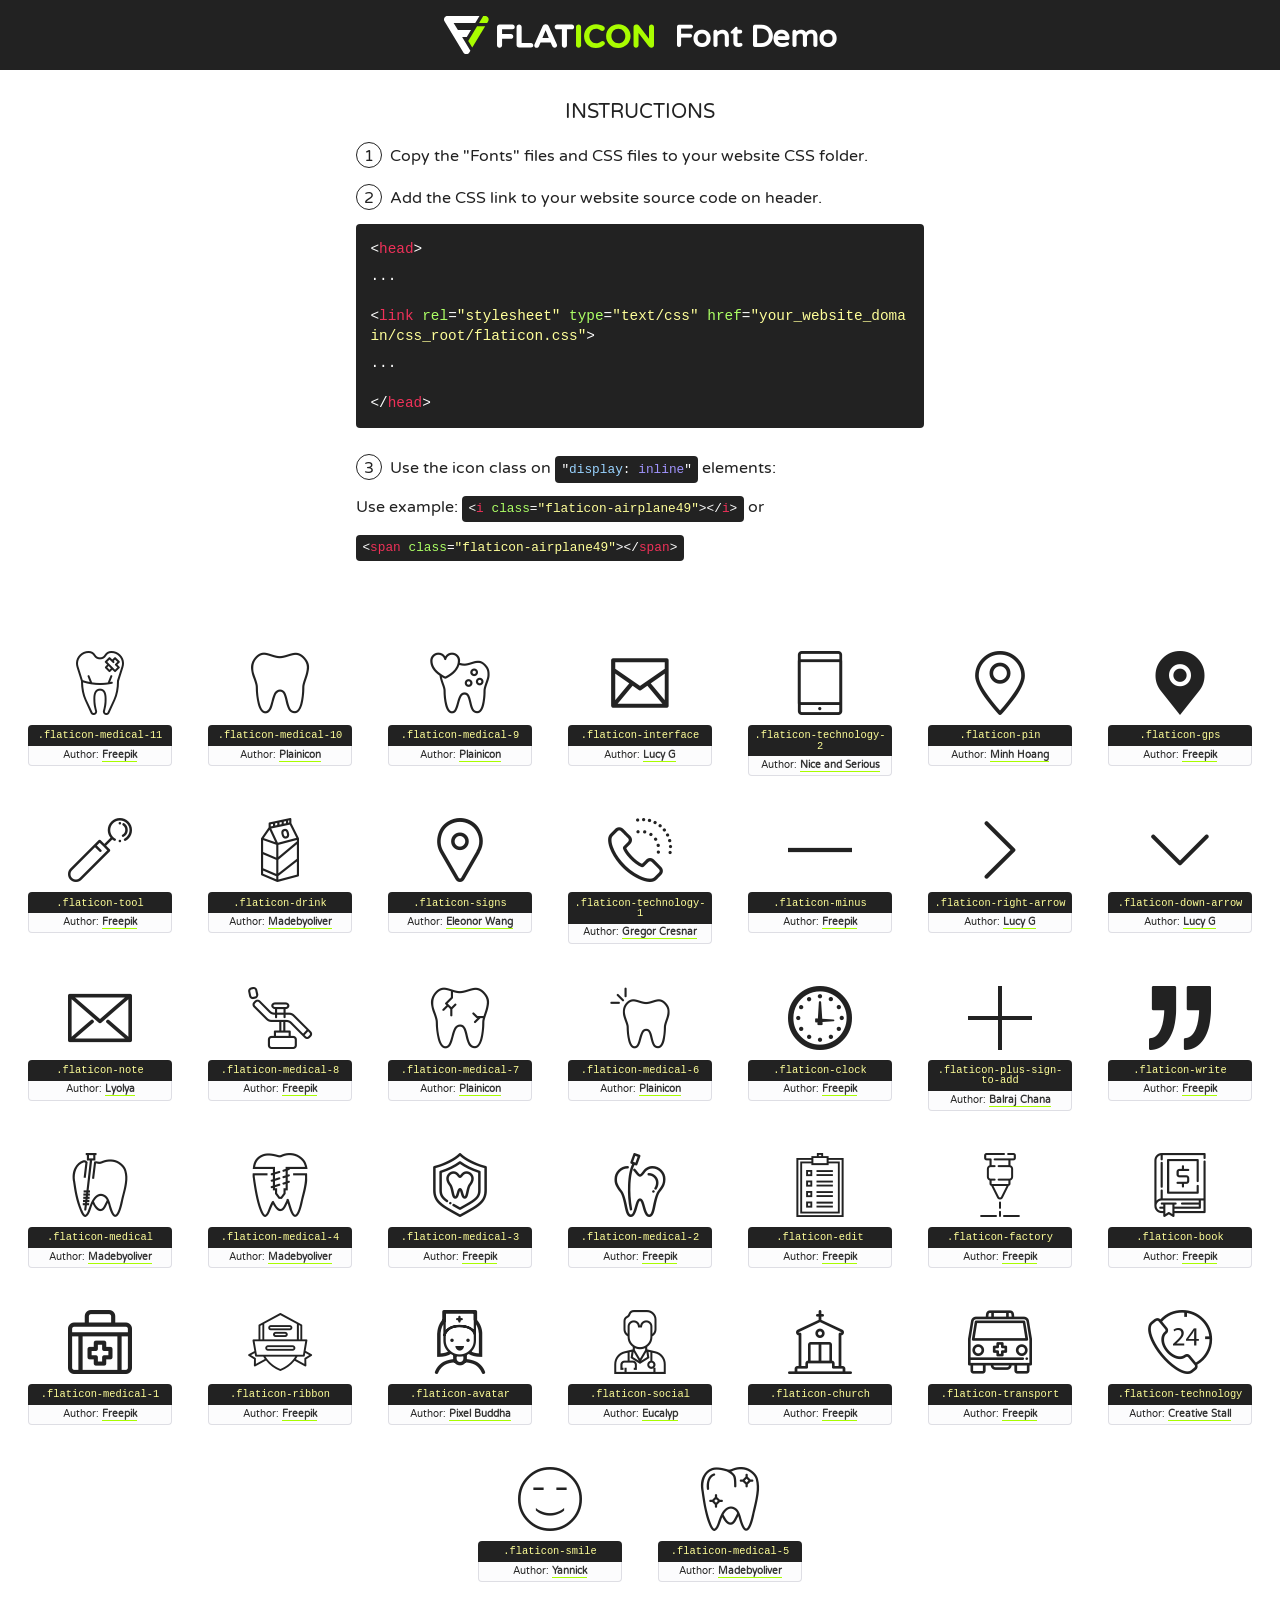
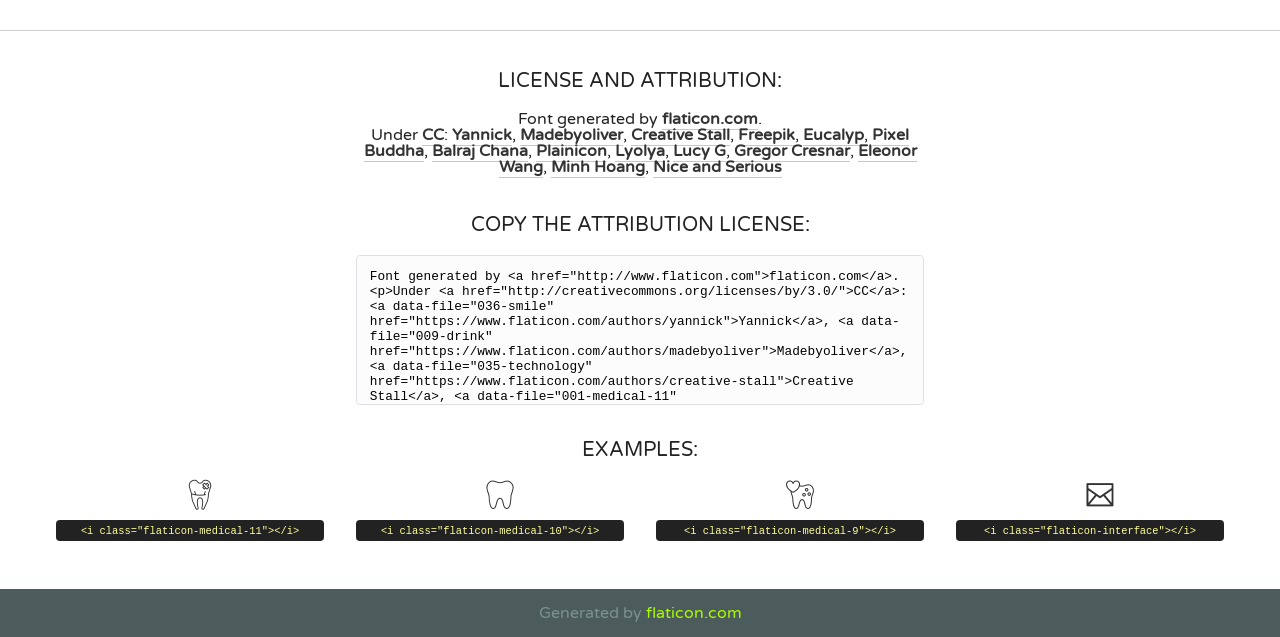
<file: Dentalcare-icon/flaticon.html>
<!DOCTYPE html>
<!--
  Flaticon icon font: Flaticon
  Creation date: 16/08/2017 11:43
-->
<html>
<!DOCTYPE html>
<html>

<head>
    <title>Flaticon WebFont</title>
    <link href="http://fonts.googleapis.com/css?family=Varela+Round" rel="stylesheet" type="text/css" />
    <link rel="stylesheet" type="text/css" href="flaticon.css">
    <meta charset="UTF-8">
    <style>
    html, body, div, span, applet, object, iframe,
    h1, h2, h3, h4, h5, h6, p, blockquote, pre,
    a, abbr, acronym, address, big, cite, code,
    del, dfn, em, img, ins, kbd, q, s, samp,
    small, strike, strong, sub, sup, tt, var,
    b, u, i, center,
    dl, dt, dd, ol, ul, li,
    fieldset, form, label, legend,
    table, caption, tbody, tfoot, thead, tr, th, td,
    article, aside, canvas, details, embed, 
    figure, figcaption, footer, header, hgroup, 
    menu, nav, output, ruby, section, summary,
    time, mark, audio, video {
        margin: 0;
        padding: 0;
        border: 0;
        font-size: 100%;
        font: inherit;
        vertical-align: baseline;
    }
    /* HTML5 display-role reset for older browsers */
    article, aside, details, figcaption, figure, 
    footer, header, hgroup, menu, nav, section {
        display: block;
    }
    body {
        line-height: 1;
    }
    ol, ul {
        list-style: none;
    }
    blockquote, q {
        quotes: none;
    }
    blockquote:before, blockquote:after,
    q:before, q:after {
        content: '';
        content: none;
    }
    table {
        border-collapse: collapse;
        border-spacing: 0;
    }
    body {
        font-family: 'Varela Round', Helvetica, Arial, sans-serif;
        font-size: 16px;
        color: #222;
    }
    a {
        color: #333;
        border-bottom: 1px solid #a9fd00;
        font-weight: bold;
        text-decoration: none;
    }
    * {
        -moz-box-sizing: border-box;
        -webkit-box-sizing: border-box;
        box-sizing: border-box;
        margin: 0;
        padding: 0;
    }
    [class^="flaticon-"]:before, [class*=" flaticon-"]:before, [class^="flaticon-"]:after, [class*=" flaticon-"]:after {
        font-family: Flaticon;
        font-size: 30px;
        font-style: normal;
        margin-left: 20px;
        color: #333;
    }
    .wrapper {
        max-width: 600px;
        margin: auto;
        padding: 0 1em;
    }
    .title {
        font-size: 1.25em;
        text-align: center;
        margin-bottom: 1em;
        text-transform: uppercase;
    }
    header {
        text-align: center;
        background-color: #222;
        color: #fff;
        padding: 1em;
    }
    header .logo {
        width: 210px;
        height: 38px;
        display: inline-block;
        vertical-align: middle;
        margin-right: 1em;
        border: none;
    }
    header strong {
        font-size: 1.95em;
        font-weight: bold;
        vertical-align: middle;
        margin-top: 5px;
        display: inline-block;
    }
    .demo {
        margin: 2em auto;
        line-height: 1.25em;
    }
    .demo ul li {
        margin-bottom: 1em;
    }
    .demo ul li .num {
        color: #222;
        border-radius: 20px;
        display: inline-block;
        width: 26px;
        padding: 3px;
        height: 26px;
        text-align: center;
        margin-right: 0.5em;
        border: 1px solid #222;
    }
    .demo ul li code {
        background-color: #222;
        border-radius: 4px;
        padding: 0.25em 0.5em;
        display: inline-block;
        color: #fff;
        font-family: Consolas,Monaco,Lucida Console,Liberation Mono,DejaVu Sans Mono,Bitstream Vera Sans Mono,Courier New, monospace;
        font-weight: lighter;
        margin-top: 1em;
        font-size: 0.8em;
        word-break: break-all;
    }
    .demo ul li code.big {
        padding: 1em;
        font-size: 0.9em;
    }
    .demo ul li code .red {
        color: #EF3159;
    }
    .demo ul li code .green {
        color: #ACFF65;
    }
    .demo ul li code .yellow {
        color: #FFFF99;
    }
    .demo ul li code .blue {
        color: #99D3FF;
    }
    .demo ul li code .purple {
        color: #A295FF;
    }
    .demo ul li code .dots {
        margin-top: 0.5em;
        display: block;
    }
    #glyphs {
        border-bottom: 1px solid #ccc;
        padding: 2em 0;
        text-align: center;
    }
    .glyph {
        display: inline-block;
        width: 9em;
        margin: 1em;
        text-align: center;
        vertical-align: top;
        background: #FFF;
    }
    .glyph .glyph-icon {
        padding: 10px;
        display: block;
        font-family:"Flaticon";
        font-size: 64px;
        line-height: 1;
    }
    .glyph .glyph-icon:before {
        font-size: 64px;
        color: #222;
        margin-left: 0;
    }
    .class-name {
        font-size: 0.65em;
        background-color: #222;
        color: #fff;
        border-radius: 4px 4px 0 0;
        padding: 0.5em;
        color: #FFFF99;
        font-family: Consolas,Monaco,Lucida Console,Liberation Mono,DejaVu Sans Mono,Bitstream Vera Sans Mono,Courier New, monospace;
    }
    .author-name {
        font-size: 0.6em;
        background-color: #fcfcfd;
        border: 1px solid #DEDEE4;
        border-top: 0;
        border-radius: 0 0 4px 4px;
        padding: 0.5em;
    }
    .class-name:last-child {
        font-size: 10px;
        color:#888;
    }
    .class-name:last-child a {
        font-size: 10px;
        color:#555;
    }
    .class-name:last-child a:hover {
        color:#a9fd00;
    }
    .glyph > input {
        display: block;
        width: 100px;
        margin: 5px auto;
        text-align: center;
        font-size: 12px;
        cursor: text;
    }
    .glyph > input.icon-input {
        font-family:"Flaticon";
        font-size: 16px;
        margin-bottom: 10px;
    }
    .attribution .title {
        margin-top: 2em;
    }
    .attribution textarea {
        background-color: #fcfcfd;
        padding: 1em;
        border: none;
        box-shadow: none;
        border: 1px solid #DEDEE4;
        border-radius: 4px;
        resize: none;
        width: 100%;
        height: 150px;
        font-size: 0.8em;
        font-family: Consolas,Monaco,Lucida Console,Liberation Mono,DejaVu Sans Mono,Bitstream Vera Sans Mono,Courier New, monospace;
        -webkit-appearance: none;
    }
    .iconsuse {
        margin: 2em auto;
        text-align: center;
        max-width: 1200px;
    }
    .iconsuse:after {
        content: '';
        display: table;
        clear: both;
    }
    .iconsuse .image {
        float: left;
        width: 25%;
        padding: 0 1em;
    }
    .iconsuse .image p {
        margin-bottom: 1em;
    }
    .iconsuse .image span {
        display: block;
        font-size: 0.65em;
        background-color: #222;
        color: #fff;
        border-radius: 4px;
        padding: 0.5em;
        color: #FFFF99;
        margin-top: 1em;
        font-family: Consolas,Monaco,Lucida Console,Liberation Mono,DejaVu Sans Mono,Bitstream Vera Sans Mono,Courier New, monospace;
    }
    #footer {
        text-align: center;
        background-color: #4C5B5C;
        color: #7c9192;
        padding: 1em;
    }
    #footer a {
        border: none;
        color: #a9fd00;
        font-weight: normal;
    }
    @media (max-width: 960px) {
        .iconsuse .image {
            width: 50%;
        }
    }
    @media (max-width: 560px) {
        .iconsuse .image {
            width: 100%;
        }
    }
    </style>
</head>

<body class="characters-off">

    <header>
        <a href="http://www.flaticon.com" target="_blank" class="logo">
            <svg version="1.1" xmlns="http://www.w3.org/2000/svg" xmlns:xlink="http://www.w3.org/1999/xlink" xmlns:a="http://ns.adobe.com/AdobeSVGViewerExtensions/3.0/" viewBox="0 0 560.875 102.036" enable-background="new 0 0 560.875 102.036" xml:space="preserve">
                <defs>
                </defs>
                <g>
                    <g class="letters">
                        <path fill="#ffffff" d="M141.596,29.675c0-3.777,2.985-6.767,6.764-6.767h34.438c3.426,0,6.15,2.728,6.15,6.15
                        c0,3.43-2.724,6.149-6.15,6.149h-27.674v13.091h23.719c3.429,0,6.151,2.724,6.151,6.15c0,3.43-2.723,6.149-6.151,6.149h-23.719
                        v17.574c0,3.773-2.986,6.761-6.764,6.761c-3.779,0-6.764-2.989-6.764-6.761V29.675z"></path>
                        <path fill="#ffffff" d="M193.844,29.149c0-3.781,2.985-6.767,6.764-6.767c3.776,0,6.763,2.985,6.763,6.767v42.957h25.039
                        c3.426,0,6.149,2.726,6.149,6.153c0,3.425-2.723,6.15-6.149,6.15h-31.802c-3.779,0-6.764-2.986-6.764-6.768V29.149z"></path>
                        <path fill="#ffffff" d="M241.891,75.71l21.438-48.407c1.492-3.341,4.215-5.357,7.906-5.357h0.792
                        c3.686,0,6.323,2.017,7.815,5.357l21.439,48.407c0.436,0.967,0.701,1.845,0.701,2.723c0,3.602-2.809,6.501-6.414,6.501
                        c-3.161,0-5.269-1.845-6.499-4.655l-4.132-9.661h-27.059l-4.301,10.102c-1.144,2.631-3.426,4.214-6.237,4.214
                        c-3.517,0-6.24-2.81-6.24-6.325C241.1,77.64,241.451,76.677,241.891,75.71z M279.932,58.666l-8.521-20.297l-8.526,20.297H279.932
                        z"></path>
                        <path fill="#ffffff" d="M314.864,35.387H301.86c-3.429,0-6.239-2.813-6.239-6.238c0-3.429,2.811-6.24,6.239-6.24h39.533
                        c3.426,0,6.237,2.811,6.237,6.24c0,3.425-2.811,6.238-6.237,6.238h-13.001v42.785c0,3.773-2.99,6.761-6.764,6.761
                        c-3.779,0-6.764-2.989-6.764-6.761V35.387z"></path>
                        <path fill="#A9FD00" d="M352.615,29.149c0-3.781,2.985-6.767,6.767-6.767c3.774,0,6.761,2.985,6.761,6.767v49.024
                        c0,3.773-2.987,6.761-6.761,6.761c-3.781,0-6.767-2.989-6.767-6.761V29.149z"></path>
                        <path fill="#A9FD00" d="M374.132,53.836v-0.179c0-17.481,13.178-31.801,32.065-31.801c9.22,0,15.459,2.458,20.557,6.238
                        c1.402,1.054,2.637,2.985,2.637,5.357c0,3.692-2.985,6.59-6.681,6.59c-1.845,0-3.071-0.702-4.044-1.319
                        c-3.776-2.813-7.729-4.393-12.562-4.393c-10.364,0-17.831,8.611-17.831,19.154v0.173c0,10.542,7.291,19.329,17.831,19.329
                        c5.715,0,9.492-1.756,13.359-4.834c1.049-0.874,2.458-1.491,4.039-1.491c3.429,0,6.325,2.813,6.325,6.236
                        c0,2.106-1.056,3.78-2.282,4.834c-5.539,4.834-12.036,7.733-21.878,7.733C387.572,85.464,374.132,71.493,374.132,53.836z"></path>
                        <path fill="#A9FD00" d="M433.009,53.836v-0.179c0-17.481,13.79-31.801,32.766-31.801c18.981,0,32.592,14.143,32.592,31.628v0.173
                        c0,17.483-13.785,31.807-32.769,31.807C446.625,85.464,433.009,71.32,433.009,53.836z M484.224,53.836v-0.179
                        c0-10.539-7.725-19.326-18.626-19.326c-10.893,0-18.449,8.611-18.449,19.154v0.173c0,10.542,7.73,19.329,18.626,19.329
                        C476.676,72.986,484.224,64.378,484.224,53.836z"></path>
                        <path fill="#A9FD00" d="M506.233,29.321c0-3.774,2.99-6.763,6.767-6.763h1.401c3.252,0,5.183,1.583,7.029,3.953l26.093,34.265
                        V29.059c0-3.692,2.99-6.677,6.681-6.677c3.683,0,6.671,2.985,6.671,6.677v48.934c0,3.78-2.987,6.765-6.764,6.765h-0.436
                        c-3.257,0-5.188-1.581-7.034-3.953l-27.056-35.492v32.944c0,3.687-2.985,6.676-6.678,6.676c-3.683,0-6.673-2.989-6.673-6.676
                        V29.321z"></path>
                    </g>
                    <g class="insignia">
                        <path fill="#ffffff" d="M48.372,56.137h12.517l11.156-18.537H37.186L25.688,18.539h57.825L94.668,0H9.271
                        C5.925,0,2.842,1.801,1.198,4.716c-1.644,2.907-1.593,6.482,0.134,9.343l50.38,83.501c1.678,2.781,4.689,4.476,7.938,4.476
                        c3.246,0,6.257-1.695,7.935-4.476l2.898-4.804L48.372,56.137z"></path>
                        <g class="i">
                            <path fill="#A9FD00" d="M93.575,18.539h0.031v0.004l21.652,0.004l2.705-4.488c1.727-2.861,1.778-6.436,0.133-9.343
                            C116.454,1.801,113.371,0,110.026,0h-5.294L93.575,18.539z"></path>
                            <polygon fill="#A9FD00" points="88.291,27.356 64.725,66.486 75.519,84.404 109.942,27.356"></polygon>
                        </g>
                    </g>
                </g>
            </svg>
        </a>
        <strong>Font Demo</strong>
    </header>


    <section class="demo wrapper">

        <p class="title">Instructions</p>

        <ul>
            <li>
                <span class="num">1</span>Copy the "Fonts" files and CSS files to your website CSS folder.
            </li>
            <li>
                <span class="num">2</span>Add the CSS link to your website source code on header.
                <code class="big">
                    &lt;<span class="red">head</span>&gt;
                    <br/><span class="dots">...</span>
                    <br/>&lt;<span class="red">link</span> <span class="green">rel</span>=<span class="yellow">"stylesheet"</span> <span class="green">type</span>=<span class="yellow">"text/css"</span> <span class="green">href</span>=<span class="yellow">"your_website_domain/css_root/flaticon.css"</span>&gt;
                    <br/><span class="dots">...</span>
                    <br/>&lt;/<span class="red">head</span>&gt;
                </code>
            </li>

            <li>
                <p>
                    <span class="num">3</span>Use the icon class on <code>"<span class="blue">display</span>:<span class="purple"> inline</span>"</code> elements:
                    <br />
                    Use example: <code>&lt;<span class="red">i</span> <span class="green">class</span>=<span class="yellow">&quot;flaticon-airplane49&quot;</span>&gt;&lt;/<span class="red">i</span>&gt;</code> or <code>&lt;<span class="red">span</span> <span class="green">class</span>=<span class="yellow">&quot;flaticon-airplane49&quot;</span>&gt;&lt;/<span class="red">span</span>&gt;</code>
            </li>
        </ul>

    </section>




   <section id="glyphs">          
    
      
        <div class="glyph"><div class="glyph-icon flaticon-medical-11"></div>
            <div class="class-name">.flaticon-medical-11</div>
            <div class="author-name">Author: <a data-file="001-medical-11" href="http://www.freepik.com">Freepik</a> </div> 
        </div>        
        
        <div class="glyph"><div class="glyph-icon flaticon-medical-10"></div>
            <div class="class-name">.flaticon-medical-10</div>
            <div class="author-name">Author: <a data-file="002-medical-10" href="https://www.flaticon.com/authors/plainicon">Plainicon</a> </div> 
        </div>        
        
        <div class="glyph"><div class="glyph-icon flaticon-medical-9"></div>
            <div class="class-name">.flaticon-medical-9</div>
            <div class="author-name">Author: <a data-file="003-medical-9" href="https://www.flaticon.com/authors/plainicon">Plainicon</a> </div> 
        </div>        
        
        <div class="glyph"><div class="glyph-icon flaticon-interface"></div>
            <div class="class-name">.flaticon-interface</div>
            <div class="author-name">Author: <a data-file="004-interface" href="https://www.flaticon.com/authors/lucy-g">Lucy G</a> </div> 
        </div>        
        
        <div class="glyph"><div class="glyph-icon flaticon-technology-2"></div>
            <div class="class-name">.flaticon-technology-2</div>
            <div class="author-name">Author: <a data-file="005-technology-2" href="https://www.flaticon.com/authors/nice-and-serious">Nice and Serious</a> </div> 
        </div>        
        
        <div class="glyph"><div class="glyph-icon flaticon-pin"></div>
            <div class="class-name">.flaticon-pin</div>
            <div class="author-name">Author: <a data-file="006-pin" href="https://www.flaticon.com/authors/minh-hoang">Minh Hoang</a> </div> 
        </div>        
        
        <div class="glyph"><div class="glyph-icon flaticon-gps"></div>
            <div class="class-name">.flaticon-gps</div>
            <div class="author-name">Author: <a data-file="007-gps" href="http://www.freepik.com">Freepik</a> </div> 
        </div>        
        
        <div class="glyph"><div class="glyph-icon flaticon-tool"></div>
            <div class="class-name">.flaticon-tool</div>
            <div class="author-name">Author: <a data-file="008-tool" href="http://www.freepik.com">Freepik</a> </div> 
        </div>        
        
        <div class="glyph"><div class="glyph-icon flaticon-drink"></div>
            <div class="class-name">.flaticon-drink</div>
            <div class="author-name">Author: <a data-file="009-drink" href="https://www.flaticon.com/authors/madebyoliver">Madebyoliver</a> </div> 
        </div>        
        
        <div class="glyph"><div class="glyph-icon flaticon-signs"></div>
            <div class="class-name">.flaticon-signs</div>
            <div class="author-name">Author: <a data-file="010-signs" href="https://www.flaticon.com/authors/eleonor-wang">Eleonor Wang</a> </div> 
        </div>        
        
        <div class="glyph"><div class="glyph-icon flaticon-technology-1"></div>
            <div class="class-name">.flaticon-technology-1</div>
            <div class="author-name">Author: <a data-file="011-technology-1" href="https://www.flaticon.com/authors/gregor-cresnar">Gregor Cresnar</a> </div> 
        </div>        
        
        <div class="glyph"><div class="glyph-icon flaticon-minus"></div>
            <div class="class-name">.flaticon-minus</div>
            <div class="author-name">Author: <a data-file="012-minus" href="http://www.freepik.com">Freepik</a> </div> 
        </div>        
        
        <div class="glyph"><div class="glyph-icon flaticon-right-arrow"></div>
            <div class="class-name">.flaticon-right-arrow</div>
            <div class="author-name">Author: <a data-file="013-right-arrow" href="https://www.flaticon.com/authors/lucy-g">Lucy G</a> </div> 
        </div>        
        
        <div class="glyph"><div class="glyph-icon flaticon-down-arrow"></div>
            <div class="class-name">.flaticon-down-arrow</div>
            <div class="author-name">Author: <a data-file="014-down-arrow" href="https://www.flaticon.com/authors/lucy-g">Lucy G</a> </div> 
        </div>        
        
        <div class="glyph"><div class="glyph-icon flaticon-note"></div>
            <div class="class-name">.flaticon-note</div>
            <div class="author-name">Author: <a data-file="015-note" href="https://www.flaticon.com/authors/lyolya">Lyolya</a> </div> 
        </div>        
        
        <div class="glyph"><div class="glyph-icon flaticon-medical-8"></div>
            <div class="class-name">.flaticon-medical-8</div>
            <div class="author-name">Author: <a data-file="016-medical-8" href="http://www.freepik.com">Freepik</a> </div> 
        </div>        
        
        <div class="glyph"><div class="glyph-icon flaticon-medical-7"></div>
            <div class="class-name">.flaticon-medical-7</div>
            <div class="author-name">Author: <a data-file="017-medical-7" href="https://www.flaticon.com/authors/plainicon">Plainicon</a> </div> 
        </div>        
        
        <div class="glyph"><div class="glyph-icon flaticon-medical-6"></div>
            <div class="class-name">.flaticon-medical-6</div>
            <div class="author-name">Author: <a data-file="018-medical-6" href="https://www.flaticon.com/authors/plainicon">Plainicon</a> </div> 
        </div>        
        
        <div class="glyph"><div class="glyph-icon flaticon-clock"></div>
            <div class="class-name">.flaticon-clock</div>
            <div class="author-name">Author: <a data-file="019-clock" href="http://www.freepik.com">Freepik</a> </div> 
        </div>        
        
        <div class="glyph"><div class="glyph-icon flaticon-plus-sign-to-add"></div>
            <div class="class-name">.flaticon-plus-sign-to-add</div>
            <div class="author-name">Author: <a data-file="020-plus-sign-to-add" href="https://www.flaticon.com/authors/balraj-chana">Balraj Chana</a> </div> 
        </div>        
        
        <div class="glyph"><div class="glyph-icon flaticon-write"></div>
            <div class="class-name">.flaticon-write</div>
            <div class="author-name">Author: <a data-file="021-write" href="http://www.freepik.com">Freepik</a> </div> 
        </div>        
        
        <div class="glyph"><div class="glyph-icon flaticon-medical"></div>
            <div class="class-name">.flaticon-medical</div>
            <div class="author-name">Author: <a data-file="022-medical" href="https://www.flaticon.com/authors/madebyoliver">Madebyoliver</a> </div> 
        </div>        
        
        <div class="glyph"><div class="glyph-icon flaticon-medical-4"></div>
            <div class="class-name">.flaticon-medical-4</div>
            <div class="author-name">Author: <a data-file="023-medical-4" href="https://www.flaticon.com/authors/madebyoliver">Madebyoliver</a> </div> 
        </div>        
        
        <div class="glyph"><div class="glyph-icon flaticon-medical-3"></div>
            <div class="class-name">.flaticon-medical-3</div>
            <div class="author-name">Author: <a data-file="024-medical-3" href="http://www.freepik.com">Freepik</a> </div> 
        </div>        
        
        <div class="glyph"><div class="glyph-icon flaticon-medical-2"></div>
            <div class="class-name">.flaticon-medical-2</div>
            <div class="author-name">Author: <a data-file="025-medical-2" href="http://www.freepik.com">Freepik</a> </div> 
        </div>        
        
        <div class="glyph"><div class="glyph-icon flaticon-edit"></div>
            <div class="class-name">.flaticon-edit</div>
            <div class="author-name">Author: <a data-file="026-edit" href="http://www.freepik.com">Freepik</a> </div> 
        </div>        
        
        <div class="glyph"><div class="glyph-icon flaticon-factory"></div>
            <div class="class-name">.flaticon-factory</div>
            <div class="author-name">Author: <a data-file="027-factory" href="http://www.freepik.com">Freepik</a> </div> 
        </div>        
        
        <div class="glyph"><div class="glyph-icon flaticon-book"></div>
            <div class="class-name">.flaticon-book</div>
            <div class="author-name">Author: <a data-file="028-book" href="http://www.freepik.com">Freepik</a> </div> 
        </div>        
        
        <div class="glyph"><div class="glyph-icon flaticon-medical-1"></div>
            <div class="class-name">.flaticon-medical-1</div>
            <div class="author-name">Author: <a data-file="029-medical-1" href="http://www.freepik.com">Freepik</a> </div> 
        </div>        
        
        <div class="glyph"><div class="glyph-icon flaticon-ribbon"></div>
            <div class="class-name">.flaticon-ribbon</div>
            <div class="author-name">Author: <a data-file="030-ribbon" href="http://www.freepik.com">Freepik</a> </div> 
        </div>        
        
        <div class="glyph"><div class="glyph-icon flaticon-avatar"></div>
            <div class="class-name">.flaticon-avatar</div>
            <div class="author-name">Author: <a data-file="031-avatar" href="https://www.flaticon.com/authors/pixel-buddha">Pixel Buddha</a> </div> 
        </div>        
        
        <div class="glyph"><div class="glyph-icon flaticon-social"></div>
            <div class="class-name">.flaticon-social</div>
            <div class="author-name">Author: <a data-file="032-social" href="https://www.flaticon.com/authors/eucalyp">Eucalyp</a> </div> 
        </div>        
        
        <div class="glyph"><div class="glyph-icon flaticon-church"></div>
            <div class="class-name">.flaticon-church</div>
            <div class="author-name">Author: <a data-file="033-church" href="http://www.freepik.com">Freepik</a> </div> 
        </div>        
        
        <div class="glyph"><div class="glyph-icon flaticon-transport"></div>
            <div class="class-name">.flaticon-transport</div>
            <div class="author-name">Author: <a data-file="034-transport" href="http://www.freepik.com">Freepik</a> </div> 
        </div>        
        
        <div class="glyph"><div class="glyph-icon flaticon-technology"></div>
            <div class="class-name">.flaticon-technology</div>
            <div class="author-name">Author: <a data-file="035-technology" href="https://www.flaticon.com/authors/creative-stall">Creative Stall</a> </div> 
        </div>        
        
        <div class="glyph"><div class="glyph-icon flaticon-smile"></div>
            <div class="class-name">.flaticon-smile</div>
            <div class="author-name">Author: <a data-file="036-smile" href="https://www.flaticon.com/authors/yannick">Yannick</a> </div> 
        </div>        
        
        <div class="glyph"><div class="glyph-icon flaticon-medical-5"></div>
            <div class="class-name">.flaticon-medical-5</div>
            <div class="author-name">Author: <a data-file="037-medical-5" href="https://www.flaticon.com/authors/madebyoliver">Madebyoliver</a> </div> 
        </div>        
        

    </section>



    <section class="attribution wrapper"   style="text-align:center;">

      <div class="title">License and attribution:</div><div class="attrDiv">Font generated by <a href="http://www.flaticon.com">flaticon.com</a>. <div><p>Under <a href="http://creativecommons.org/licenses/by/3.0/">CC</a>: <a data-file="036-smile" href="https://www.flaticon.com/authors/yannick">Yannick</a>, <a data-file="009-drink" href="https://www.flaticon.com/authors/madebyoliver">Madebyoliver</a>, <a data-file="035-technology" href="https://www.flaticon.com/authors/creative-stall">Creative Stall</a>, <a data-file="001-medical-11" href="http://www.freepik.com">Freepik</a>, <a data-file="032-social" href="https://www.flaticon.com/authors/eucalyp">Eucalyp</a>, <a data-file="031-avatar" href="https://www.flaticon.com/authors/pixel-buddha">Pixel Buddha</a>, <a data-file="020-plus-sign-to-add" href="https://www.flaticon.com/authors/balraj-chana">Balraj Chana</a>, <a data-file="002-medical-10" href="https://www.flaticon.com/authors/plainicon">Plainicon</a>, <a data-file="015-note" href="https://www.flaticon.com/authors/lyolya">Lyolya</a>, <a data-file="004-interface" href="https://www.flaticon.com/authors/lucy-g">Lucy G</a>, <a data-file="011-technology-1" href="https://www.flaticon.com/authors/gregor-cresnar">Gregor Cresnar</a>, <a data-file="010-signs" href="https://www.flaticon.com/authors/eleonor-wang">Eleonor Wang</a>, <a data-file="006-pin" href="https://www.flaticon.com/authors/minh-hoang">Minh Hoang</a>, <a data-file="005-technology-2" href="https://www.flaticon.com/authors/nice-and-serious">Nice and Serious</a></p>  </div>
      </div>
      <div class="title">Copy the Attribution License:</div>

    <textarea onclick="this.focus();this.select();">Font generated by &lt;a href=&quot;http://www.flaticon.com&quot;&gt;flaticon.com&lt;/a&gt;. <p>Under <a href="http://creativecommons.org/licenses/by/3.0/">CC</a>: <a data-file="036-smile" href="https://www.flaticon.com/authors/yannick">Yannick</a>, <a data-file="009-drink" href="https://www.flaticon.com/authors/madebyoliver">Madebyoliver</a>, <a data-file="035-technology" href="https://www.flaticon.com/authors/creative-stall">Creative Stall</a>, <a data-file="001-medical-11" href="http://www.freepik.com">Freepik</a>, <a data-file="032-social" href="https://www.flaticon.com/authors/eucalyp">Eucalyp</a>, <a data-file="031-avatar" href="https://www.flaticon.com/authors/pixel-buddha">Pixel Buddha</a>, <a data-file="020-plus-sign-to-add" href="https://www.flaticon.com/authors/balraj-chana">Balraj Chana</a>, <a data-file="002-medical-10" href="https://www.flaticon.com/authors/plainicon">Plainicon</a>, <a data-file="015-note" href="https://www.flaticon.com/authors/lyolya">Lyolya</a>, <a data-file="004-interface" href="https://www.flaticon.com/authors/lucy-g">Lucy G</a>, <a data-file="011-technology-1" href="https://www.flaticon.com/authors/gregor-cresnar">Gregor Cresnar</a>, <a data-file="010-signs" href="https://www.flaticon.com/authors/eleonor-wang">Eleonor Wang</a>, <a data-file="006-pin" href="https://www.flaticon.com/authors/minh-hoang">Minh Hoang</a>, <a data-file="005-technology-2" href="https://www.flaticon.com/authors/nice-and-serious">Nice and Serious</a></p>  
     </textarea>

    </section>

    <section class="iconsuse">

          <div class="title">Examples:</div>            
             
            <div class="image">
                <p>
                    <i class="glyph-icon flaticon-medical-11"></i> 
                    <span>&lt;i class=&quot;flaticon-medical-11&quot;&gt;&lt;/i&gt;</span>
                </p>
            </div>
            
            <div class="image">
                <p>
                    <i class="glyph-icon flaticon-medical-10"></i> 
                    <span>&lt;i class=&quot;flaticon-medical-10&quot;&gt;&lt;/i&gt;</span>
                </p>
            </div>
            
            <div class="image">
                <p>
                    <i class="glyph-icon flaticon-medical-9"></i> 
                    <span>&lt;i class=&quot;flaticon-medical-9&quot;&gt;&lt;/i&gt;</span>
                </p>
            </div>
            
            <div class="image">
                <p>
                    <i class="glyph-icon flaticon-interface"></i> 
                    <span>&lt;i class=&quot;flaticon-interface&quot;&gt;&lt;/i&gt;</span>
                </p>
            </div>
                       
        </div>
                            
    </section>

<div id="footer">
    <div>Generated by <a href="http://www.flaticon.com">flaticon.com</a>
    </div>
</div>



</body>
</html>
</file>
<file: Dentalcare-icon/flaticon.css>
/*
  	Flaticon icon font: Flaticon
  	Creation date: 16/08/2017 11:43
  	*/

@font-face {
  font-family: "Flaticon";
  src: url("./Flaticon.eot");
  src: url("./Flaticon.eot?#iefix") format("embedded-opentype"),
       url("./Flaticon.woff") format("woff"),
       url("./Flaticon.ttf") format("truetype"),
       url("./Flaticon.svg#Flaticon") format("svg");
  font-weight: normal;
  font-style: normal;
}

@media screen and (-webkit-min-device-pixel-ratio:0) {
  @font-face {
    font-family: "Flaticon";
    src: url("./Flaticon.svg#Flaticon") format("svg");
  }
}

[class^="flaticon-"]:before, [class*=" flaticon-"]:before,
[class^="flaticon-"]:after, [class*=" flaticon-"]:after {   
  font-family: Flaticon;
        font-size: 20px;
font-style: normal;
margin-left: 20px;
}

.flaticon-medical-11:before { content: "\f100"; }
.flaticon-medical-10:before { content: "\f101"; }
.flaticon-medical-9:before { content: "\f102"; }
.flaticon-interface:before { content: "\f103"; }
.flaticon-technology-2:before { content: "\f104"; }
.flaticon-pin:before { content: "\f105"; }
.flaticon-gps:before { content: "\f106"; }
.flaticon-tool:before { content: "\f107"; }
.flaticon-drink:before { content: "\f108"; }
.flaticon-signs:before { content: "\f109"; }
.flaticon-technology-1:before { content: "\f10a"; }
.flaticon-minus:before { content: "\f10b"; }
.flaticon-right-arrow:before { content: "\f10c"; }
.flaticon-down-arrow:before { content: "\f10d"; }
.flaticon-note:before { content: "\f10e"; }
.flaticon-medical-8:before { content: "\f10f"; }
.flaticon-medical-7:before { content: "\f110"; }
.flaticon-medical-6:before { content: "\f111"; }
.flaticon-clock:before { content: "\f112"; }
.flaticon-plus-sign-to-add:before { content: "\f113"; }
.flaticon-write:before { content: "\f114"; }
.flaticon-medical:before { content: "\f115"; }
.flaticon-medical-4:before { content: "\f116"; }
.flaticon-medical-3:before { content: "\f117"; }
.flaticon-medical-2:before { content: "\f118"; }
.flaticon-edit:before { content: "\f119"; }
.flaticon-factory:before { content: "\f11a"; }
.flaticon-book:before { content: "\f11b"; }
.flaticon-medical-1:before { content: "\f11c"; }
.flaticon-ribbon:before { content: "\f11d"; }
.flaticon-avatar:before { content: "\f11e"; }
.flaticon-social:before { content: "\f11f"; }
.flaticon-church:before { content: "\f120"; }
.flaticon-transport:before { content: "\f121"; }
.flaticon-technology:before { content: "\f122"; }
.flaticon-smile:before { content: "\f123"; }
.flaticon-medical-5:before { content: "\f124"; }
</file>
